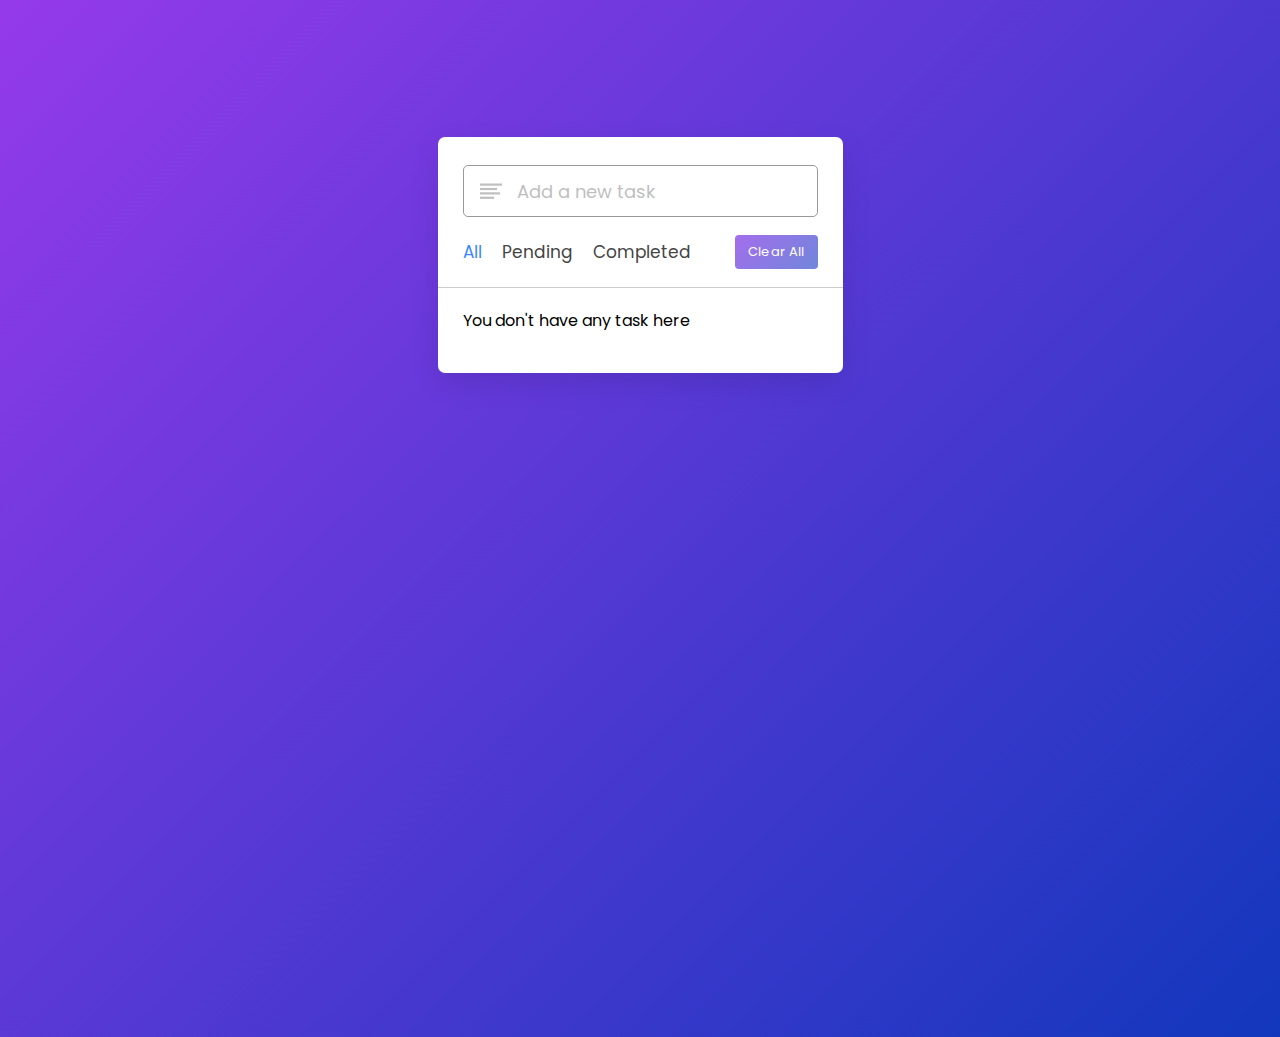
<file: TASK 1_TO_DO_LIST/index.html>
<!DOCTYPE html>
<html lang="en" dir="ltr">
  <head>
    <meta charset="utf-8">  
    <title>Todo List App </title>
    <link rel="stylesheet" href="style.css">
    <meta name="viewport" content="width=device-width, initial-scale=1.0">
    <!-- Iconscout Link For Icons -->
    <link rel="stylesheet" href="https://unicons.iconscout.com/release/v4.0.0/css/line.css">
  </head>
  <body>
    <div class="wrapper">
      <div class="task-input">
        <img src="bars-icon.svg" alt="icon">
        <input type="text" placeholder="Add a new task">
      </div>
      <div class="controls">
        <div class="filters">
          <span class="active" id="all">All</span>
          <span id="pending">Pending</span>
          <span id="completed">Completed</span>
        </div>
        <button class="clear-btn">Clear All</button>
      </div>
      <ul class="task-box"></ul>
    </div>

    <script src="script.js"></script>

  </body>
</html>
</file>
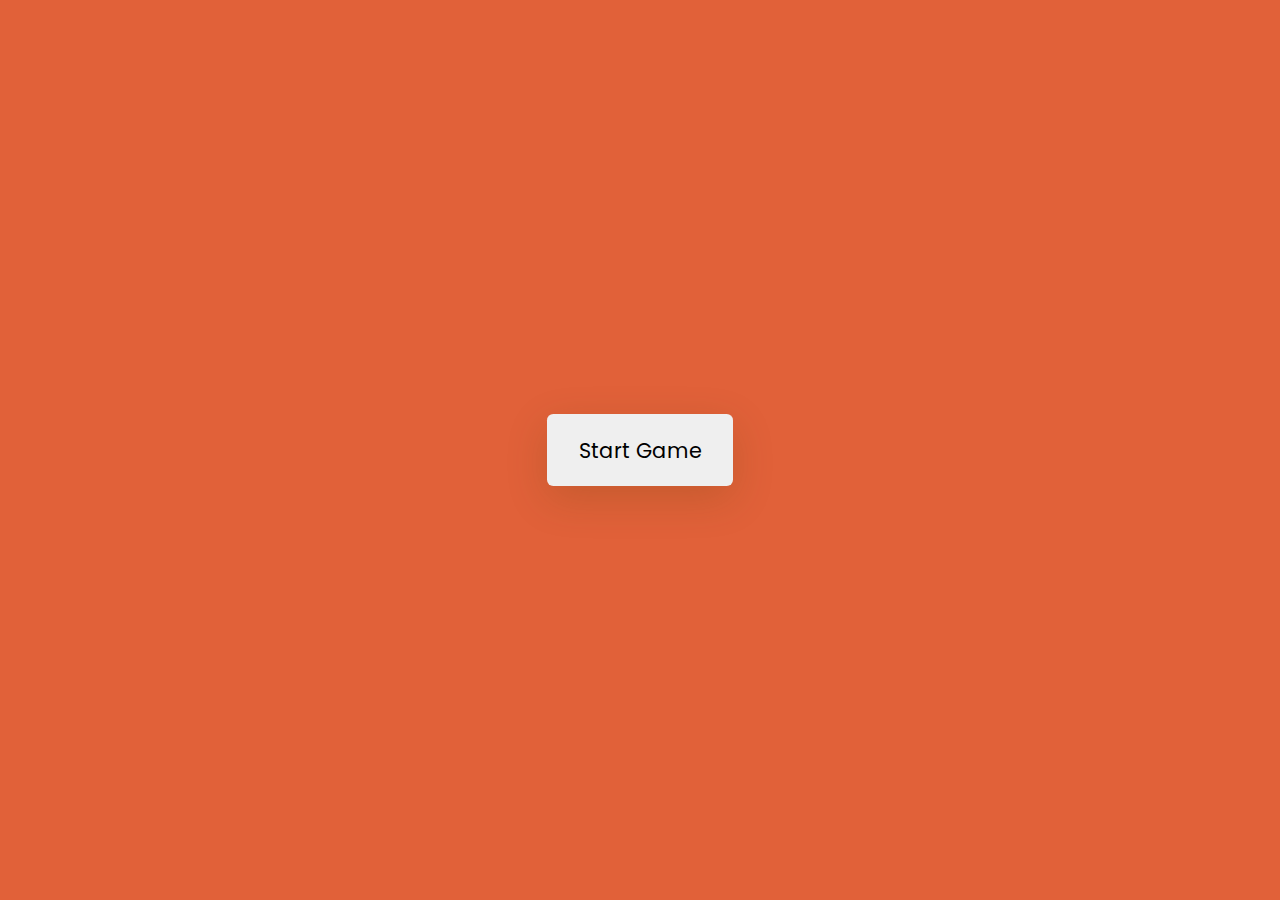
<file: TASK 3_MEMORY_MIND/index.html>
<!DOCTYPE html>
<html lang="en">
  <head>
    <meta name="viewport" content="width=device-width, initial-scale=1.0" />
    <title>Memory Game</title>
    <!-- Google Fonts -->
    <link
      href="https://fonts.googleapis.com/css2?family=Poppins:wght@400;600&display=swap"
      rel="stylesheet"
    />
    <!-- Stylesheet -->
    <link rel="stylesheet" href="style.css" />
  </head>
  <body>
    <div class="wrapper">
      <div class="stats-container">
        <div id="moves-count"></div>
        <div id="time"></div>
      </div>
      <div class="game-container"></div>
      <button id="stop" class="hide">Stop Game</button>
    </div>
    <div class="controls-container">
      <p id="result"></p>
      <button id="start">Start Game</button>
    </div>
    <!-- Script -->
    <script src="script.js"></script>
  </body>
</html>
</file>
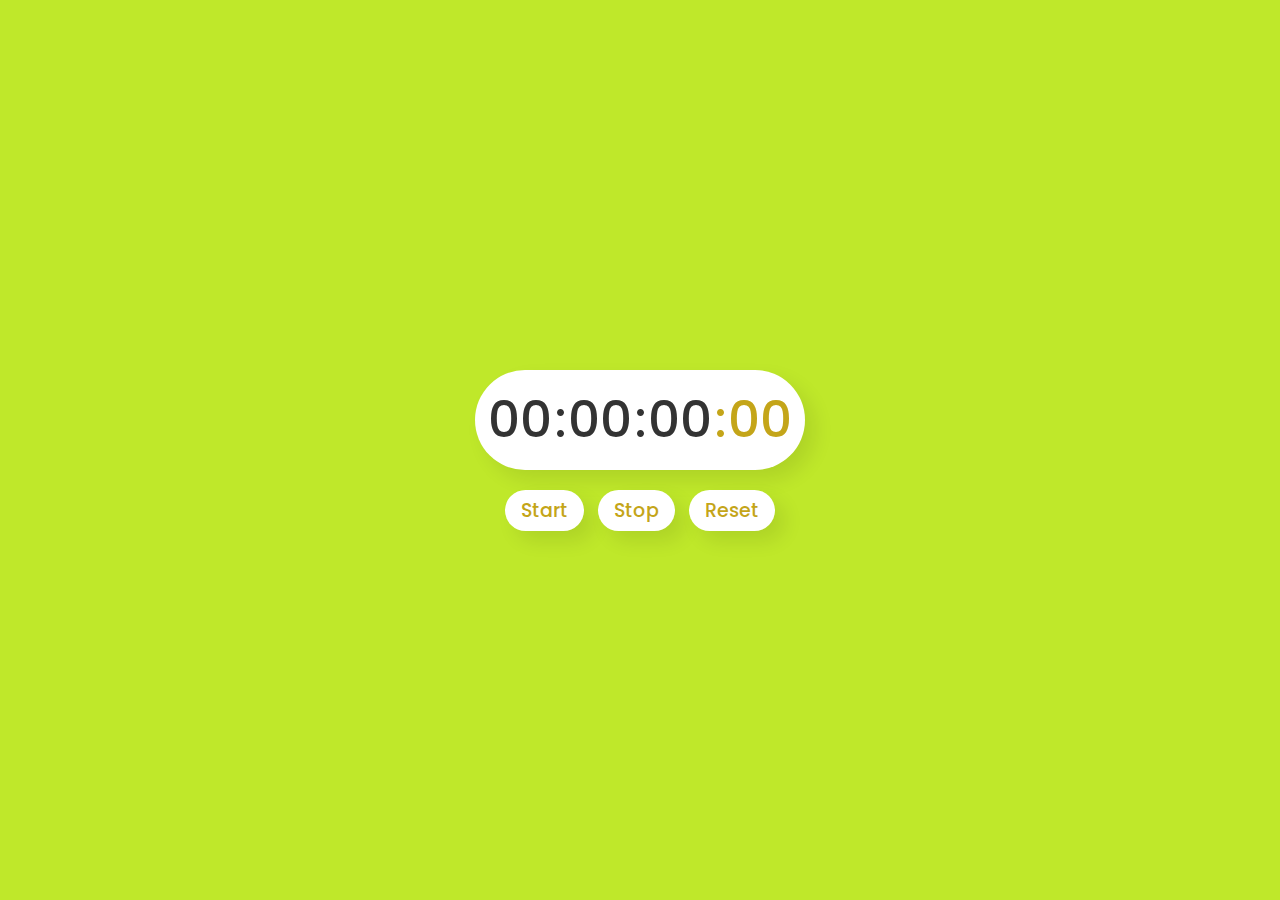
<file: TASK 2_TIMER_AND_STOPWATCH/Stopwatch Application/index.html>
<!DOCTYPE html>
<!-- Coding by CodingLab | www.codinglabweb.com-->
<html lang="en" dir="ltr">
  <head>
    <meta charset="UTF-8">
    <title> Stopwatch application </title>
    <link rel="stylesheet" href="style.css">
   </head>
<body>
  <div class="wrapper">
    <div class="time">
      <span class="hour">00</span>
      <span class="colon">:</span>
      <span class="minute">00</span>
      <span class="colon">:</span>
      <span class="second">00</span>
      <span class="colon ms-colon">:</span>
      <span class="millisecond">00</span>
    </div>
    <div class="buttons">
      <button class="start">Start</button>
      <button class="stop">Stop</button>
      <button class="reset">Reset</button>
    </div>
  </div>

  <script src="script.js"></script>

</body>
</html>
</file>
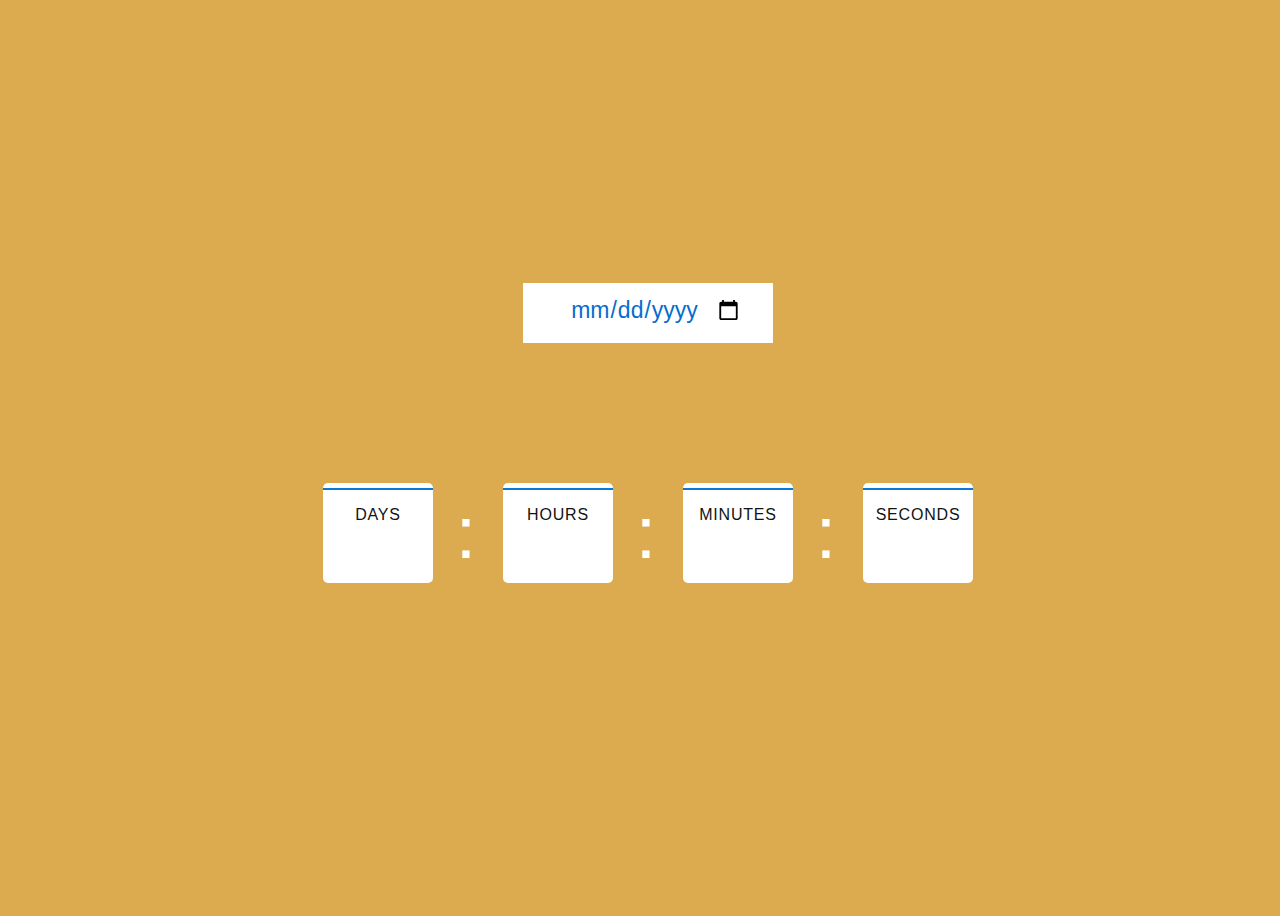
<file: TASK 2_TIMER_AND_STOPWATCH/timer.html>
<!DOCTYPE html>
<html lang="en" >
<head>
  <meta charset="UTF-8">
  <title>Timer</title>
  

</head>
<body>
<!-- partial:index.partial.html -->
<!DOCTYPE html>
<html lang="en">
<head>
  <meta charset="UTF-8">
  <meta http-equiv="X-UA-Compatible" content="IE=edge">
  <meta name="viewport" content="width=device-width, initial-scale=1.0">
  <title>Document</title>
  <style>
    html {
  font-size: 62.5%;
  font-family: "Montserrat", sans-serif;
  font-weight: 300;
  line-height: 1rem;
  letter-spacing: 0.08rem;
}

body {
  display: flex;
  justify-content: center;
  align-items: center;
  flex-flow: column;
  font-size: 1.4rem;
  font-weight: inherit;
  background-color: #dcab4f;
  height: 100vh;
  width: 100vw;
}

.container {
  position: relative;
  display: flex;
  flex-direction: row;
  justify-content: center;
  align-items: center;
  height: 20rem;
  width: 60rem;
  background-color: transparent;
  border-radius: 3px;
  box-shadow: none;
}

.clock-column {
  margin-right: 7rem;
  text-align: center;
  position: relative;
  background-color: #fff;
  min-height: 100px;
  min-width: 110px;
  border-radius: 5px;
}
.clock-column::after {
  content: ":";
  display: block;
  height: 0.25rem;
  width: 0.25rem;
  font-size: 75px;
  font-weight: 200;
  color: #feffff;
  position: absolute;
  top: 44px;
  right: -25px;
}
.clock-column:last-child::after {
  display: none;
}

.clock-column:last-child {
  margin-right: 0;
}

.clock-label {
  padding-top: 20px;
  text-transform: uppercase;
  color: #131313;
  font-size: 16px;
  text-align: center;
  border-top: 2px solid rgba(6, 121, 215, 0.989);
  margin: 0px;
}

.clock-timer {
  color: #131313;
  font-size: 46px;
  line-height: 1;
  margin: 5px;
}

.clock-input {
  clear: both;
  text-align: center;
  max-width: 250px;
  width: 100%;
  height: 60px;
  line-height: 60px;
  background-color: #fff;
  margin: 0 auto 90px;
}

input#time-to {
  padding: 5px;
  border: 0;
  border-radius: 3px;
  font-size: 23px;
  font-family: sans-serif;
  text-align: center;
  color: #066dcd;
  background-color: #fff;
}

.done {
  color: #fff;
  font-weight: 600;
}
  </style>
</head>
<body>
  <div class="clock-input">
    <input type="date" name="time-to" class="time-to" id="time-to" value="" onchange="calcTime(this.value)">
  </div>
  <div class="container">
    <div class="clock-column">
      <p class="clock-day clock-timer"></p>
      <p class="clock-label">Days</p>
    </div>
  
    <div class="clock-column">
      <p class="clock-hours clock-timer"></p>
      <p class="clock-label">Hours</p>
    </div>
  
    <div class="clock-column">
      <p class="clock-minutes clock-timer"></p>
      <p class="clock-label">Minutes</p>
    </div>
  
    <div class="clock-column">
      <p class="clock-seconds clock-timer"></p>
      <p class="clock-label">Seconds</p>
    </div>
  </div>

  <script>
    // load event listeners
loadEventListeners();

function loadEventListeners() {
	document.addEventListener('DOMContentLoaded', function() { calcTime(); });
};

var timeTo = document.getElementById('time-to').value,
		date,
		now = new Date(),
		newYear = new Date('1.1.2020').getTime(),
		startTimer = '';

// calculate date, hour, minute and second
function calcTime(dates) {
	//ui variables
	clearInterval(startTimer);

	if(typeof(dates) == 'undefined'){
		date = new Date(newYear).getTime();
	}else {
		date = new Date(dates).getTime();
	}

	function updateTimer(date){

		var now = new Date().getTime();
		var distance = date - now;

		// Time calculations for days, hours, minutes and seconds
		var days = Math.floor(distance / (1000 * 60 * 60 * 24));
		var hours = Math.floor((distance % (1000 * 60 * 60 * 24)) / (1000 * 60 * 60));
		var minutes = Math.floor((distance % (1000 * 60 * 60)) / (1000 * 60));
		var seconds = Math.floor((distance % (1000 * 60)) / 1000);

		// select element
		document.querySelector('.clock-day').innerHTML = days;
		document.querySelector('.clock-hours').innerHTML = hours;
		document.querySelector('.clock-minutes').innerHTML = minutes;
		document.querySelector('.clock-seconds').innerHTML = seconds;

		if(now >= date){
			clearInterval(startTimer);
			document.querySelector('.clock-day').innerHTML = 'D';
			document.querySelector('.clock-hours').innerHTML = 'O';
			document.querySelector('.clock-minutes').innerHTML = 'N';
			document.querySelector('.clock-seconds').innerHTML = 'E';
		}
	}

	startTimer = setInterval(function() { updateTimer(date); }, 1000);

}


  </script>
</body>
</html>
<!-- partial -->
  
</body>
</html>
</file>
<file: TASK 1_TO_DO_LIST/style.css>
@import url('https://fonts.googleapis.com/css2?family=Poppins:wght@400;500;600;700&display=swap');
*{
  margin: 0;
  padding: 0;
  box-sizing: border-box;
  font-family: 'Poppins', sans-serif;
}
body{
  width: 100%;
  height: 100vh;
  overflow: hidden;
  background: linear-gradient(135deg, #953aeb, #1237bd);
}
::selection{
  color: #fff;
  background: #3C87FF;
}
.wrapper{
  max-width: 405px;
  padding: 28px 0 30px;
  margin: 137px auto;
  background: #fff;
  border-radius: 7px;
  box-shadow: 0 10px 30px rgba(0,0,0,0.1);
}
.task-input{
  height: 52px;
  padding: 0 25px;
  position: relative;
}
.task-input img{
  top: 50%;
  position: absolute;
  transform: translate(17px, -50%);
}
.task-input input{
  height: 100%;
  width: 100%;
  outline: none;
  font-size: 18px;
  border-radius: 5px;
  padding: 0 20px 0 53px;
  border: 1px solid #999;
}
.task-input input:focus,
.task-input input.active{
  padding-left: 52px;
  border: 2px solid #3C87FF;
}
.task-input input::placeholder{
  color: #bfbfbf;
}
.controls, li{
  display: flex;
  align-items: center;
  justify-content: space-between;
}
.controls{
  padding: 18px 25px;
  border-bottom: 1px solid #ccc;
}
.filters span{
  margin: 0 8px;
  font-size: 17px;
  color: #444444;
  cursor: pointer;
}
.filters span:first-child{
  margin-left: 0;
}
.filters span.active{
  color: #3C87FF;
}
.controls .clear-btn{
  border: none;
  opacity: 0.6;
  outline: none;
  color: #fff;
  cursor: pointer;
  font-size: 13px;
  padding: 7px 13px;
  border-radius: 4px;
  letter-spacing: 0.3px;
  pointer-events: none;
  transition: transform 0.25s ease;
  background: linear-gradient(135deg, #690de0 0%, #1238c4 100%);

}

.clear-btn.active{
  opacity: 0.9;
  pointer-events: auto;
}
.clear-btn:active{
  transform: scale(0.93);
}
.task-box{
  margin-top: 20px;
  margin-right: 5px;
  padding: 0 20px 10px 25px;
}
.task-box.overflow{
  overflow-y: auto;
  max-height: 300px;
}
.task-box::-webkit-scrollbar{
  width: 5px;
}
.task-box::-webkit-scrollbar-track{
  background: #f1f1f1;
  border-radius: 25px;
}
.task-box::-webkit-scrollbar-thumb{
  background: #e6e6e6;
  border-radius: 25px;
}
.task-box .task{
  list-style: none;
  font-size: 17px;
  margin-bottom: 18px;
  padding-bottom: 16px;
  align-items: flex-start;
  border-bottom: 1px solid #ccc;
}
.task-box .task:last-child{
  margin-bottom: 0;
  border-bottom: 0;
  padding-bottom: 0;
}
.task-box .task label{
  display: flex;
  align-items: flex-start;
}
.task label input{
  margin-top: 7px;
  accent-color: #3C87FF;
}
.task label p{
  user-select: none;
  margin-left: 12px;
  word-wrap: break-word;
}
.task label p.checked{
  text-decoration: line-through;
}
.task-box .settings{
  position: relative;
}
.settings :where(i, li){
  cursor: pointer;
}
.settings .task-menu{
  z-index: 10;
  right: -5px;
  bottom: -65px;
  padding: 5px 0;
  background: #fff;
  position: absolute;
  border-radius: 4px;
  transform: scale(0);
  transform-origin: top right;
  box-shadow: 0 0 6px rgba(0,0,0,0.15);
  transition: transform 0.2s ease;
}
.task-box .task:last-child .task-menu{
  bottom: 0;
  transform-origin: bottom right;
}
.task-box .task:first-child .task-menu{
  bottom: -65px;
  transform-origin: top right;
}
.task-menu.show{
  transform: scale(1);
}
.task-menu li{
  height: 25px;
  font-size: 16px;
  margin-bottom: 2px;
  padding: 17px 15px;
  cursor: pointer;
  justify-content: flex-start;
}
.task-menu li:last-child{
  margin-bottom: 0;
}
.settings li:hover{
  background: #f5f5f5;
}
.settings li i{
  padding-right: 8px;
}

@media (max-width: 400px) {
  body{
    padding: 0 10px;
  }
  .wrapper {
    padding: 20px 0;
  }
  .filters span{
    margin: 0 5px;
  }
  .task-input{
    padding: 0 20px;
  }
  .controls{
    padding: 18px 20px;
  }
  .task-box{
    margin-top: 20px;
    margin-right: 5px;
    padding: 0 15px 10px 20px;
  }
  .task label input{
    margin-top: 4px;
  }
}
</file>
<file: TASK 3_MEMORY_MIND/style.css>
* {
  padding: 0;
  margin: 0;
  box-sizing: border-box;
  font-family: "Poppins", sans-serif;
}
body {
  background-color: #e16139;
}
.wrapper {
  box-sizing: content-box;
  width: 26.87em;
  padding: 2.5em 3em;
  background-color: #ffffff;
  position: absolute;
  transform: translate(-50%, -50%);
  left: 50%;
  top: 50%;
  border-radius: 0.6em;
  box-shadow: 0 0.9em 2.8em rgba(86, 66, 0, 0.2);
}
.game-container {
  position: relative;
  width: 100%;
  display: grid;
  gap: 0.6em;
}
.stats-container {
  text-align: right;
  margin-bottom: 1.2em;
}
.stats-container span {
  font-weight: 600;
}
.card-container {
  position: relative;
  width: 6.25em;
  height: 6.25em;
  cursor: pointer;
}
.card-before,
.card-after {
  position: absolute;
  border-radius: 5px;
  width: 100%;
  height: 100%;
  display: flex;
  align-items: center;
  justify-content: center;
  border: 4px solid #000000;
  transition: transform 0.7s ease-out;
  backface-visibility: hidden;
}
.card-before {
  background-color: #e16139;
  font-size: 2.8em;
  font-weight: 600;
}
.card-after {
  background-color: #ffffff;
  transform: rotateY(180deg);
}
.card-container.flipped .card-before {
  transform: rotateY(180deg);
}
.card-container.flipped .card-after {
  transform: rotateY(0deg);
}
.controls-container {
  position: absolute;
  display: flex;
  align-items: center;
  justify-content: center;
  flex-direction: column;
  width: 100%;
  height: 100%;
  background-color: #e16139;
  top: 0;
}
button {
  border: none;
  border-radius: 0.3em;
  padding: 1em 1.5em;
  cursor: pointer;
}
#stop {
  font-size: 1.1em;
  display: block;
  margin: 1.1em auto 0 auto;
  background-color: #000000;
  color: #ffffff;
}
.controls-container button {
  font-size: 1.3em;
  box-shadow: 0 0.6em 2em rgba(86, 66, 0, 0.2);
}
.hide {
  display: none;
}
#result {
  text-align: center;
}
#result h2 {
  font-size: 2.5em;
}
#result h4 {
  font-size: 1.8em;
  margin: 0.6em 0 1em 0;
}
</file>
<file: TASK 2_TIMER_AND_STOPWATCH/Stopwatch Application/style.css>
/* Google fonts import link */
@import url('https://fonts.googleapis.com/css2?family=Poppins:wght@200;300;400;500;600;700&display=swap');
*{
  margin: 0;
  padding: 0;
  box-sizing: border-box;
  font-family: 'Poppins',sans-serif;
}
body{
  height: 100vh;
  display: flex;
  align-items: center;
  justify-content: center;
  background: #bfe82a;
}
.wrapper{
  user-select: none;
}
.wrapper .time{
  height: 100px;
  background: #fff;
  display: flex;
  align-items: center;
  justify-content: center;
  border-radius: 61px;
  box-shadow: 10px 10px 20px rgba(0,0,0,0.09);
  padding: 0 10px;
}
.wrapper .time span{
  width: 70px;
  text-align: center;
  font-size: 50px;
  font-weight: 500;
  color: #333;
}
.time span.colon{
  width: 10px;
}
.time span.ms-colon,
.time span.millisecond{
  color:  #c4a519;
}
.wrapper .buttons{
  text-align: center;
  margin-top: 20px;
}
.buttons button{
  padding: 6px 16px;
  outline: none;
  border: none;
  margin: 0 5px;
  color: #c4a519;
  background: #fff;
  font-size: 19px;
  font-weight: 500;
  border-radius: 26px;
  cursor: pointer;
  box-shadow: 10px 10px 20px rgba(0,0,0,0.09);
}
.buttons button.active,
.buttons button.stopActive{
  pointer-events: none;
  opacity: 0.7;
}
</file>
